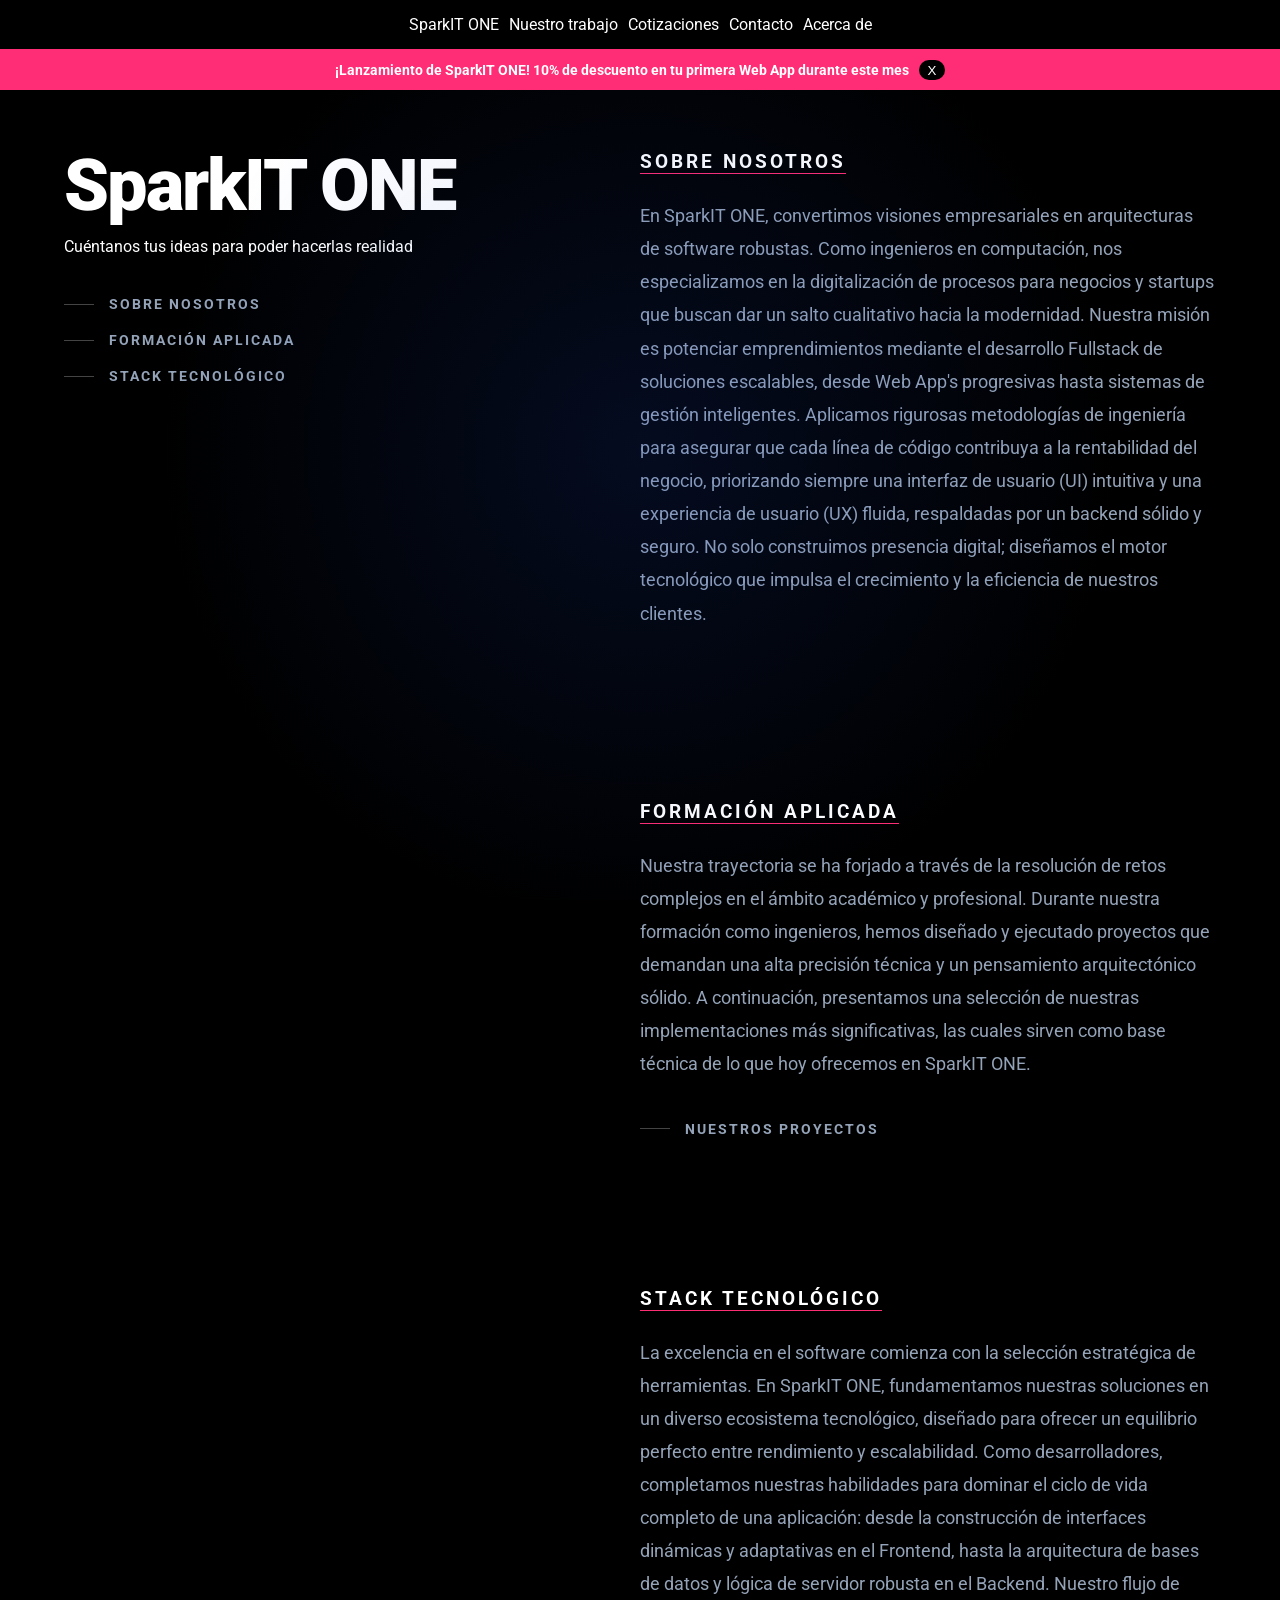
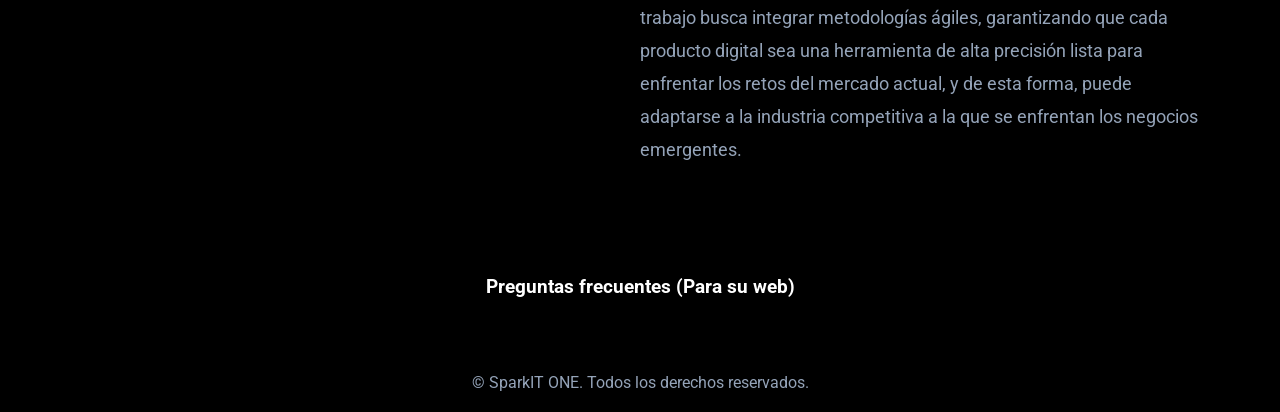
<file: index.html>
<!DOCTYPE html>
<html lang="es">

<head>
    <meta charset="UTF-8">
    <title>SparkIT ONE | Home page</title>
    <link href="https://fonts.googleapis.com/css2?family=Roboto:wght@400;900&display=swap" rel="stylesheet">
    <link rel="stylesheet" href="style principal.css">
</head>

<body>
    <div id="glow-background"></div>

    <div class="hero">
        <a href="index.html">SparkIT ONE</a>
        <a href="html/proyectos.html">Nuestro trabajo</a>
        <a href="html/cotizaciones.html">Cotizaciones</a>
        <a href="html/contacto.html">Contacto</a>
        <a href="html/acerca-de.html">Acerca de</a>
    </div>


    <header class="header">
        <div class="promo-banner" id = "promo-banner">
            <a href="html/oferta.html" id="abrirCupon" class="banner-link">
                ¡Lanzamiento de SparkIT ONE! 10% de descuento en tu primera Web App durante este mes
            </a>
            <button id = "boton-banner">X</button>
        </div>
    </header>

    <header class="header-container">
        <div class="hero-left">
            <h1 class="main-title">SparkIT ONE</h1>
            <p class="subtitle">Cuéntanos tus ideas para poder hacerlas realidad</p>

            <nav class="nav-column">
                <a href="#sobre-nosotros"><span></span> Sobre nosotros</a>
                <a href="#formacion-aplicada"><span></span> Formación aplicada</a>
                <a href="#stack-tecnologico"><span></span> Stack Tecnológico</a>
            </nav>

        </div>
        <div class="content-right">
            <section id="sobre-nosotros">
                <h2>Sobre nosotros</h2>
                <p>En SparkIT ONE, convertimos visiones empresariales en arquitecturas de software robustas. Como
                    ingenieros en
                    computación, nos especializamos en la digitalización de procesos para negocios y startups que buscan
                    dar un
                    salto cualitativo hacia la modernidad. Nuestra misión es potenciar emprendimientos mediante el
                    desarrollo
                    Fullstack de soluciones escalables, desde Web App's progresivas hasta sistemas de gestión
                    inteligentes.
                    Aplicamos rigurosas metodologías de ingeniería para asegurar que cada línea de código contribuya a
                    la rentabilidad
                    del negocio, priorizando siempre una interfaz de usuario (UI) intuitiva y una experiencia de usuario
                    (UX) fluida,
                    respaldadas por un backend sólido y seguro. No solo construimos presencia digital; diseñamos el
                    motor tecnológico
                    que impulsa el crecimiento y la eficiencia de nuestros clientes.</p>
            </section>

            <section id="formacion-aplicada">
                <h2>Formación aplicada</h2>
                <p>Nuestra trayectoria se ha forjado a través de la resolución de retos complejos en el ámbito académico
                    y profesional.
                    Durante nuestra formación como ingenieros, hemos diseñado y ejecutado proyectos que demandan una
                    alta precisión
                    técnica y un pensamiento arquitectónico sólido. A continuación, presentamos una selección de
                    nuestras
                    implementaciones más significativas, las cuales sirven como base técnica de lo que hoy ofrecemos
                    en SparkIT ONE.</p>

                <!-- la clase que tiene este div debería cambiarse por otra apropiada para los botones, ya que este div- 
                     usa la clase del nav, lo cual no debería de ser así, pero lo hago para no tener que copiar el estilo- 
                     entero en el css. -->
                <div class="nav-column">
                    <a href="html/proyectos.html"><span></span> Nuestros proyectos</a>
                </div>

            </section>

            <section id="stack-tecnologico">
                <h2>Stack Tecnológico</h2>
                <p>La excelencia en el software comienza con la selección estratégica de herramientas. En SparkIT
                    ONE, fundamentamos
                    nuestras soluciones en un diverso ecosistema tecnológico, diseñado para ofrecer un
                    equilibrio perfecto entre
                    rendimiento y escalabilidad.
                    Como desarrolladores, completamos nuestras habilidades para dominar el ciclo de vida completo de una
                    aplicación:
                    desde la construcción de interfaces dinámicas y adaptativas en el Frontend, hasta la arquitectura de
                    bases de datos
                    y lógica de servidor robusta en el Backend. Nuestro flujo de trabajo busca integrar metodologías
                    ágiles, garantizando
                    que cada producto digital sea una herramienta de alta precisión lista para enfrentar los retos del
                    mercado actual, y
                    de esta forma, puede adaptarse a la industria competitiva a la que se enfrentan los negocios
                    emergentes.</p>
            </section>
        </div>
    </header>

    <footer class="footer">
        <div class="footer-links">
            <a href="html/preguntas.html" class="footer-links">
                <div class="footer-links">
                    <h3>Preguntas frecuentes (Para su web)</h3>
                </div>
            </a>
        </div>
    </footer>

    <footer>
        <p>© SparkIT ONE. Todos los derechos reservados.</p>
    </footer>

    <script src="javascript/glow-background.js"></script>
    <script src = "javascript/banner.js"></script>

</body>

<!-- Ventana emergente (Modal) del Cupón -->
<div id="cuponModal" class="modal-cupon" style="display: none; position: fixed; z-index: 1000; left: 0; top: 0; width: 100%; height: 100%; background-color: rgba(0,0,0,0.6); align-items: center; justify-content: center;">
  <div class="modal-contenido" style="background: #ffffff; padding: 30px; border-radius: 10px; text-align: center; max-width: 400px; width: 85%; box-shadow: 0 4px 15px rgba(0,0,0,0.3); position: relative;">
    <span id="cerrarModal" style="position: absolute; top: 10px; right: 15px; font-size: 24px; cursor: pointer; color: #666;">&times;</span>
    <h3 style="color: #333; margin-bottom: 15px;">¡Promoción Exclusiva SparkIT ONE!</h3>
    <p style="color: #666; font-size: 14px; margin-bottom: 20px;">Utiliza este código en tu cotización y obtén un beneficio especial en tu desarrollo:</p>
    <div style="background: #f4f4f4; padding: 12px; font-size: 18px; font-weight: bold; color: #d9534f; border: 2px dashed #ccc; border-radius: 5px; margin-bottom: 20px;">
      SPARKIT2026
    </div>
    <button id="btnEntendido" style="background: #007bff; color: white; border: none; padding: 10px 20px; border-radius: 5px; cursor: pointer; font-size: 14px;">¡Entendido!</button>
  </div>
</div>

<script src="javascript/cupon.js"></script>
</file>
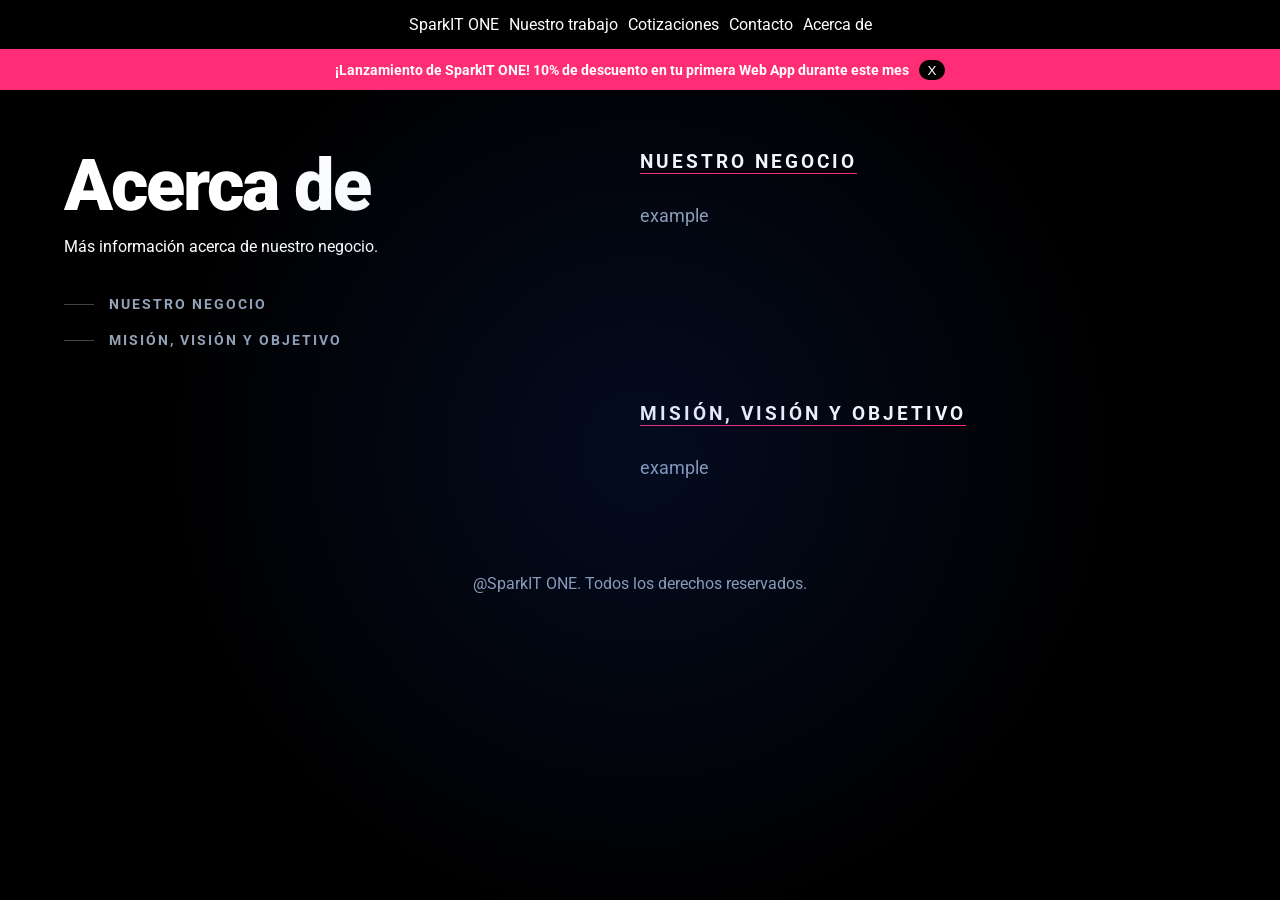
<file: html/acerca-de.html>
<!DOCTYPE html>
<html lang="es">

<head>
    <meta charset="UTF-8">
    <title>SparkIT ONE | Contacto</title>
    <link href="https://fonts.googleapis.com/css2?family=Roboto:wght@400;900&display=swap" rel="stylesheet">
    <link rel="stylesheet" href="../style principal.css">
</head>

<body>
    <div id="glow-background"></div>

    <div class="hero">
        <a href="../index.html">SparkIT ONE</a>
        <a href="proyectos.html">Nuestro trabajo</a>
        <a href="cotizaciones.html">Cotizaciones</a>
        <a href="contacto.html">Contacto</a>
        <a href="acerca-de.html">Acerca de</a>
    </div>

    <header class="header">
        <div class="promo-banner" id="promo-banner">
            <a href="html/oferta.html" class="banner-link">
                ¡Lanzamiento de SparkIT ONE! 10% de descuento en tu primera Web App durante este mes
            </a>
            <button id="boton-banner">X</button>
        </div>
    </header>

    <header class="header-container">
        <div class="hero-left">
            <h1 class="main-title">Acerca de</h1>
            <p class="subtitle">Más información acerca de nuestro negocio.</p>

            <nav class="nav-column">
                <a href="#nuestro-negocio"><span></span> Nuestro negocio</a>
                <a href="#mision-vision-objetivo"><span></span> Misión, visión y objetivo</a>
            </nav>
        </div>
        <div class="content-right">
            <section id="nuestro-negocio">
                <h2>Nuestro negocio</h2>
                <p>example</p>

            </section>

            <section id="mision-vision-objetivo">
                <h2>Misión, visión y objetivo</h2>
                <p>example</p>
            </section>
        </div>
    </header>

    <footer>
        <p>@SparkIT ONE. Todos los derechos reservados.</p>
    </footer>

    <script src="../javascript/glow-background.js"></script>
    <script src="../javascript/banner.js"></script>

</body>
</file>
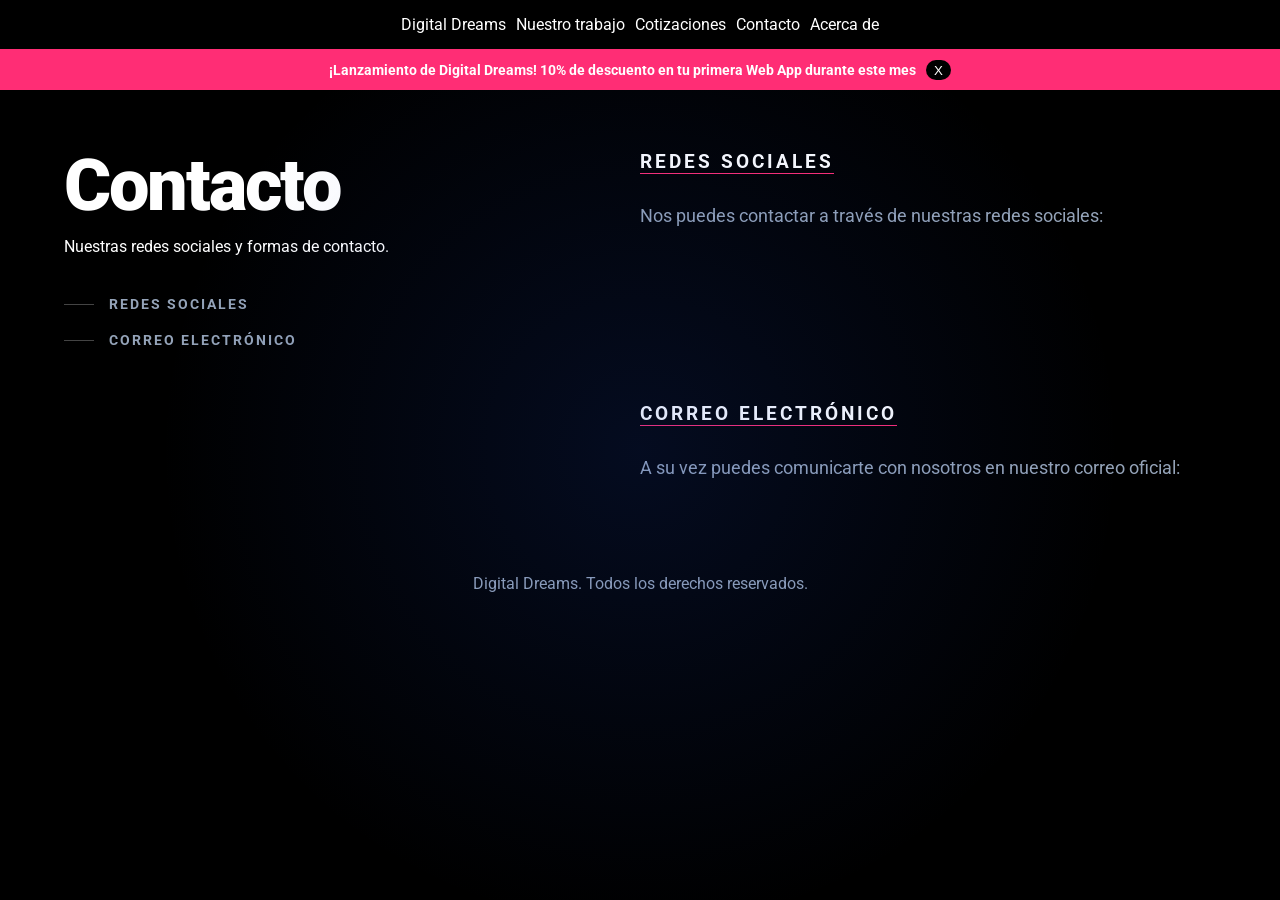
<file: html/contacto.html>
<!DOCTYPE html>
<html lang="es">

<head>
    <meta charset="UTF-8">
    <title>Digital Dreams | Contacto</title>
    <link href="https://fonts.googleapis.com/css2?family=Roboto:wght@400;900&display=swap" rel="stylesheet">
    <link rel="stylesheet" href="../style principal.css">
</head>

<body>
    <div id="glow-background"></div>

    <div class="hero">
        <a href="../index.html">Digital Dreams</a>
        <a href="proyectos.html">Nuestro trabajo</a>
        <a href="cotizaciones.html">Cotizaciones</a>
        <a href="contacto.html">Contacto</a>
        <a href="acerca-de.html">Acerca de</a>
    </div>

    <header class="header">
        <div class="promo-banner" id="promo-banner">
            <a href="html/oferta.html" class="banner-link">
                ¡Lanzamiento de Digital Dreams! 10% de descuento en tu primera Web App durante este mes
            </a>
            <button id="boton-banner">X</button>
        </div>
    </header>

    <header class="header-container">
        <div class="hero-left">
            <h1 class="main-title">Contacto</h1>
            <p class="subtitle">Nuestras redes sociales y formas de contacto.</p>

            <nav class="nav-column">
                <a href="#redes-sociales"><span></span> Redes sociales</a>
                <a href="#certificaciones"><span></span> Correo electrónico</a>
            </nav>
        </div>
        <div class="content-right">
            <section id="redes-sociales">
                <h2>Redes sociales</h2>
                <p>Nos puedes contactar a través de nuestras redes sociales: </p>

            </section>

            <section id="correo-electronico">
                <h2>Correo electrónico</h2>
                <p>A su vez puedes comunicarte con nosotros en nuestro correo oficial: </p>
            </section>
        </div>
    </header>

    <footer>
        <p>Digital Dreams. Todos los derechos reservados.</p>
    </footer>

    <script src="../javascript/glow-background.js"></script>
    <script src="../javascript/banner.js"></script>

</body>
</file>
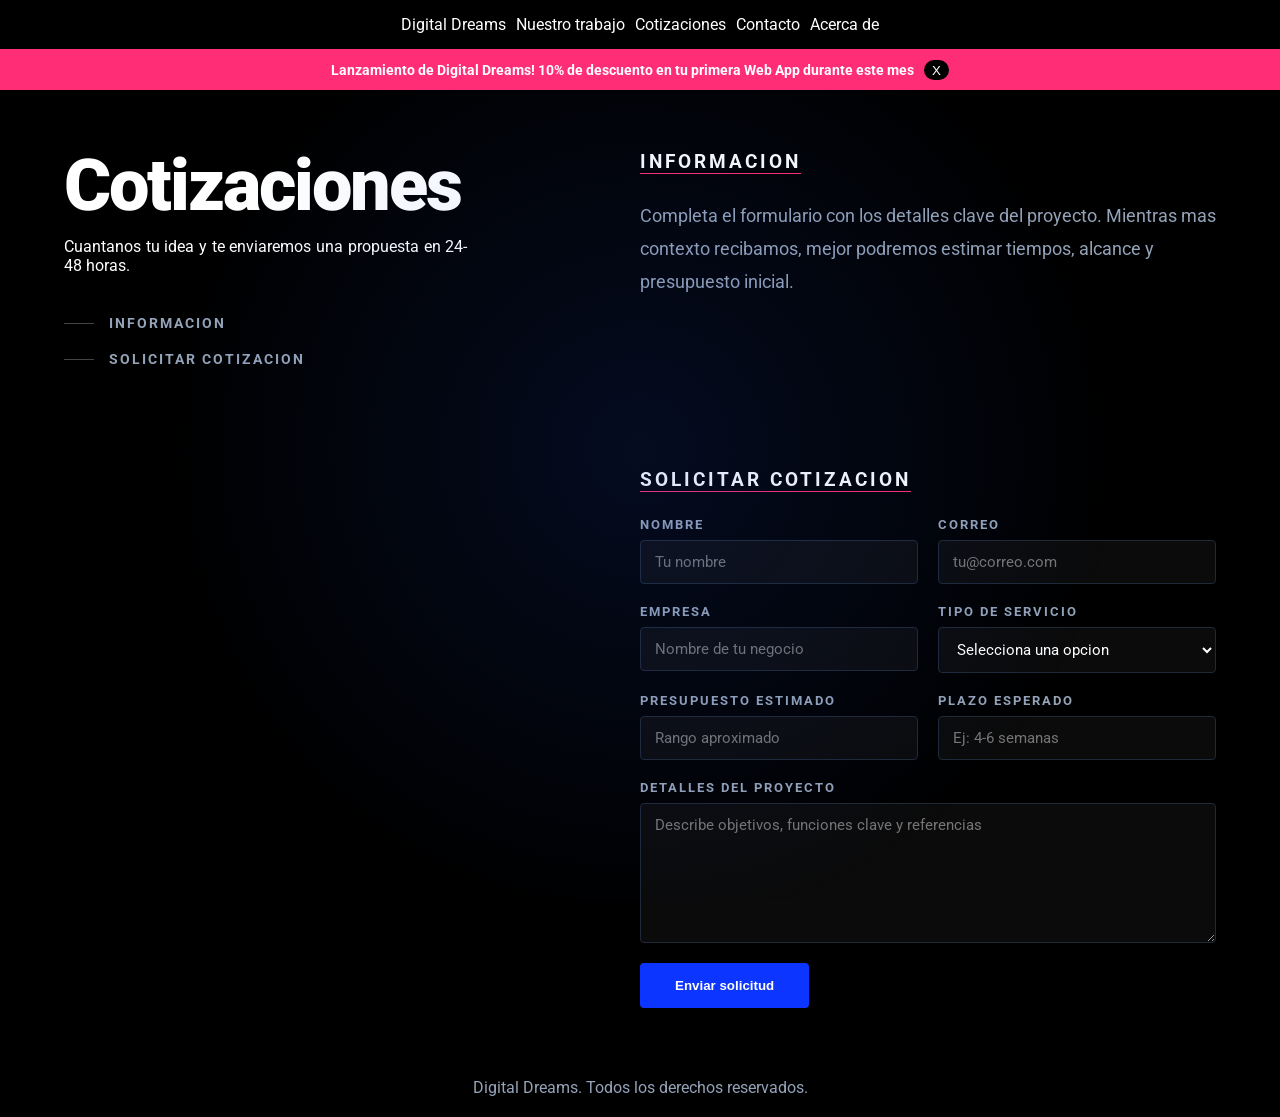
<file: html/cotizaciones.html>
<!DOCTYPE html>
<html lang="es">

<head>
    <meta charset="UTF-8">
    <title>Digital Dreams | Cotizaciones</title>
    <link href="https://fonts.googleapis.com/css2?family=Roboto:wght@400;900&display=swap" rel="stylesheet">
    <link rel="stylesheet" href="../style principal.css">
</head>

<body>
    <div id="glow-background"></div>

    <div class="hero">
        <a href="../index.html">Digital Dreams</a>
        <a href="proyectos.html">Nuestro trabajo</a>
        <a href="cotizaciones.html">Cotizaciones</a>
        <a href="contacto.html">Contacto</a>
        <a href="acerca-de.html">Acerca de</a>
    </div>

    <header class="header">
        <div class="promo-banner" id="promo-banner">
            <a href="oferta.html" class="banner-link">
                Lanzamiento de Digital Dreams! 10% de descuento en tu primera Web App durante este mes
            </a>
            <button id="boton-banner">X</button>
        </div>
    </header>

    <header class="header-container">
        <div class="hero-left">
            <h1 class="main-title">Cotizaciones</h1>
            <p class="subtitle">Cuantanos tu idea y te enviaremos una propuesta en 24-48 horas.</p>

            <nav class="nav-column">
                <a href="#cotizaciones"><span></span> Informacion</a>
                <a href="#solicitud"><span></span> Solicitar cotizacion</a>
            </nav>
        </div>
        <div class="content-right">
            <section id="cotizaciones">
                <h2>Informacion</h2>
                <p>
                    Completa el formulario con los detalles clave del proyecto. Mientras mas contexto recibamos,
                    mejor podremos estimar tiempos, alcance y presupuesto inicial.
                </p>
            </section>

            <section id="solicitud">
                <h2>Solicitar cotizacion</h2>
                <form class="cotizaciones-form" action="#" method="post">
                    <div class="form-grid">
                        <div class="form-field">
                            <label for="nombre">Nombre</label>
                            <input id="nombre" name="nombre" type="text" placeholder="Tu nombre" required>
                        </div>
                        <div class="form-field">
                            <label for="correo">Correo</label>
                            <input id="correo" name="correo" type="email" placeholder="tu@correo.com" required>
                        </div>
                        <div class="form-field">
                            <label for="empresa">Empresa</label>
                            <input id="empresa" name="empresa" type="text" placeholder="Nombre de tu negocio">
                        </div>
                        <div class="form-field">
                            <label for="servicio">Tipo de servicio</label>
                            <select id="servicio" name="servicio" required>
                                <option value="" disabled selected>Selecciona una opcion</option>
                                <option value="web">Web App</option>
                                <option value="landing">Landing Page</option>
                                <option value="ecommerce">E-commerce</option>
                                <option value="sistemas">Sistema interno</option>
                                <option value="otro">Otro</option>
                            </select>
                        </div>
                        <div class="form-field">
                            <label for="presupuesto">Presupuesto estimado</label>
                            <input id="presupuesto" name="presupuesto" type="text" placeholder="Rango aproximado">
                        </div>
                        <div class="form-field">
                            <label for="plazo">Plazo esperado</label>
                            <input id="plazo" name="plazo" type="text" placeholder="Ej: 4-6 semanas">
                        </div>
                    </div>
                    <div class="form-field full">
                        <label for="detalles">Detalles del proyecto</label>
                        <textarea id="detalles" name="detalles" rows="5" placeholder="Describe objetivos, funciones clave y referencias"></textarea>
                    </div>
                    <button class="btn-hero" type="submit">Enviar solicitud</button>
                </form>
            </section>
        </div>
    </header>

    <footer>
        <p>Digital Dreams. Todos los derechos reservados.</p>
    </footer>

    <script src="../javascript/glow-background.js"></script>
    <script src="../javascript/banner.js"></script>

</body>
</file>
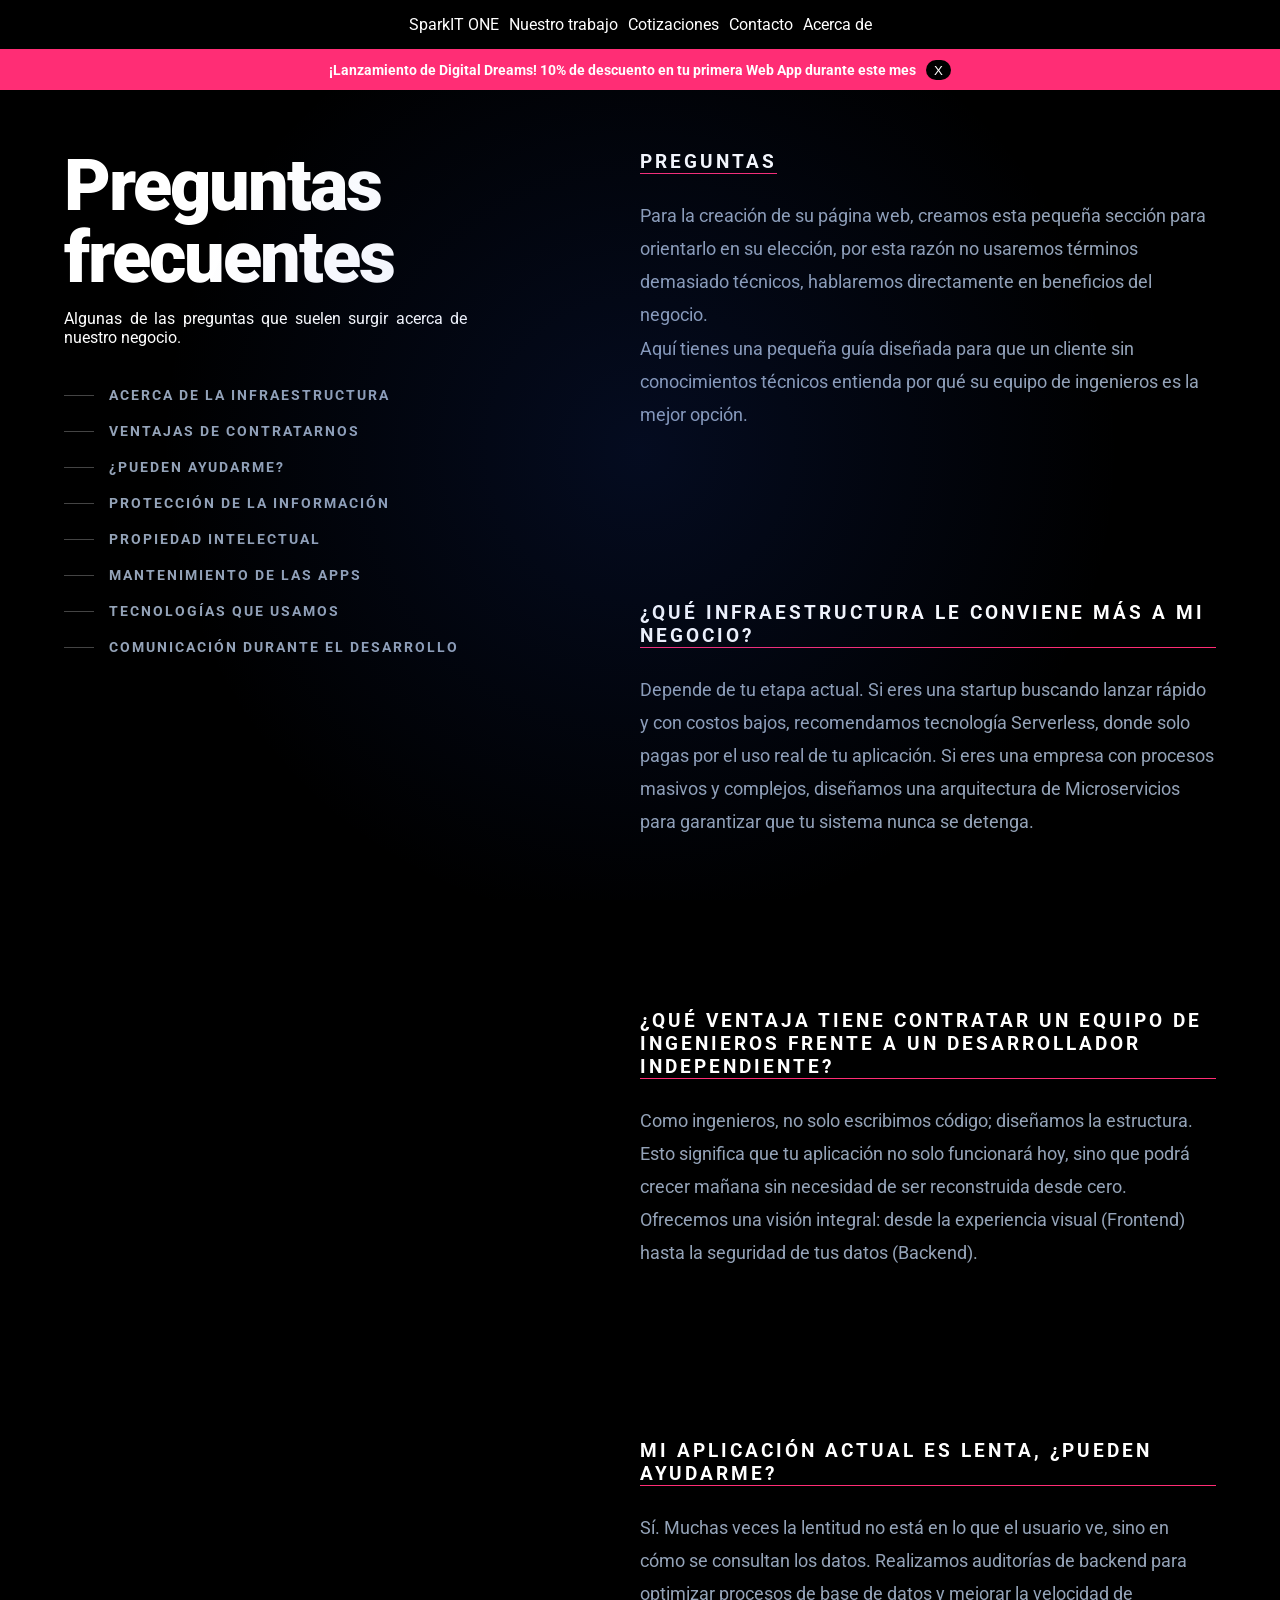
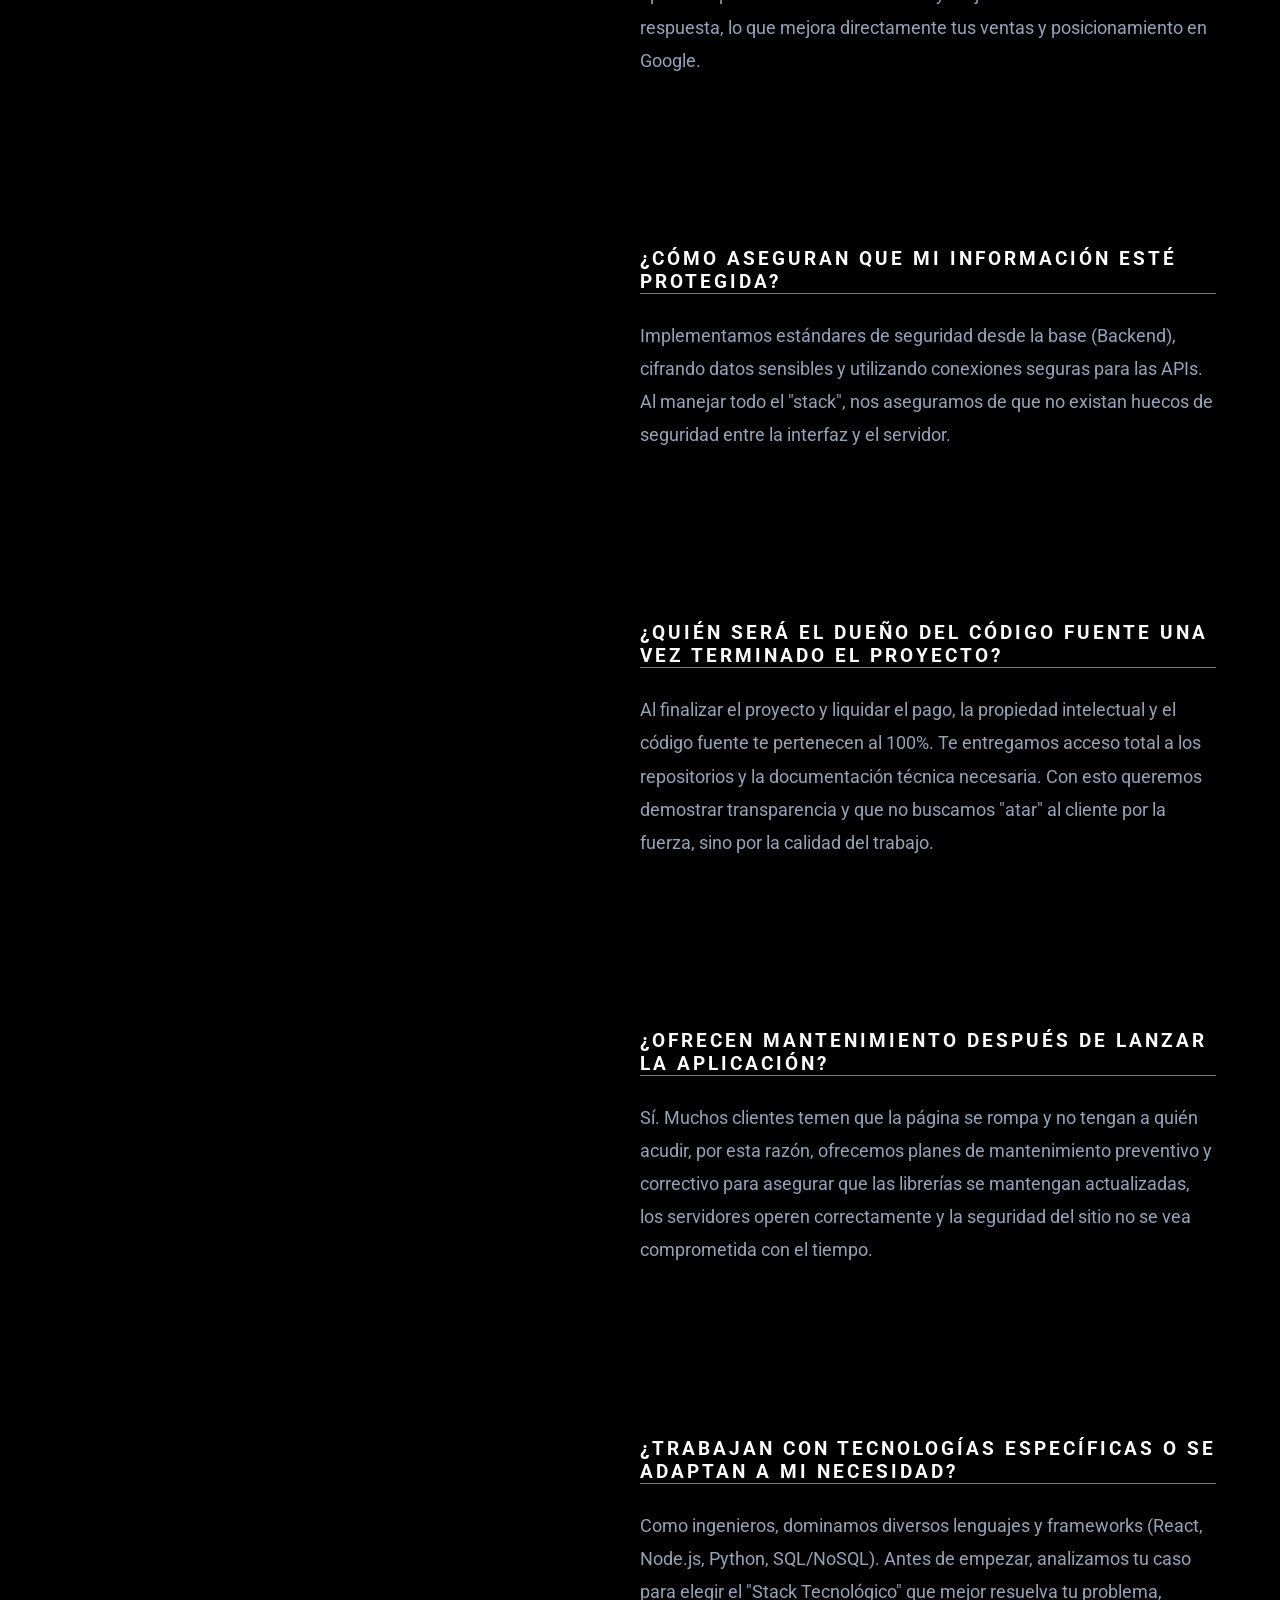
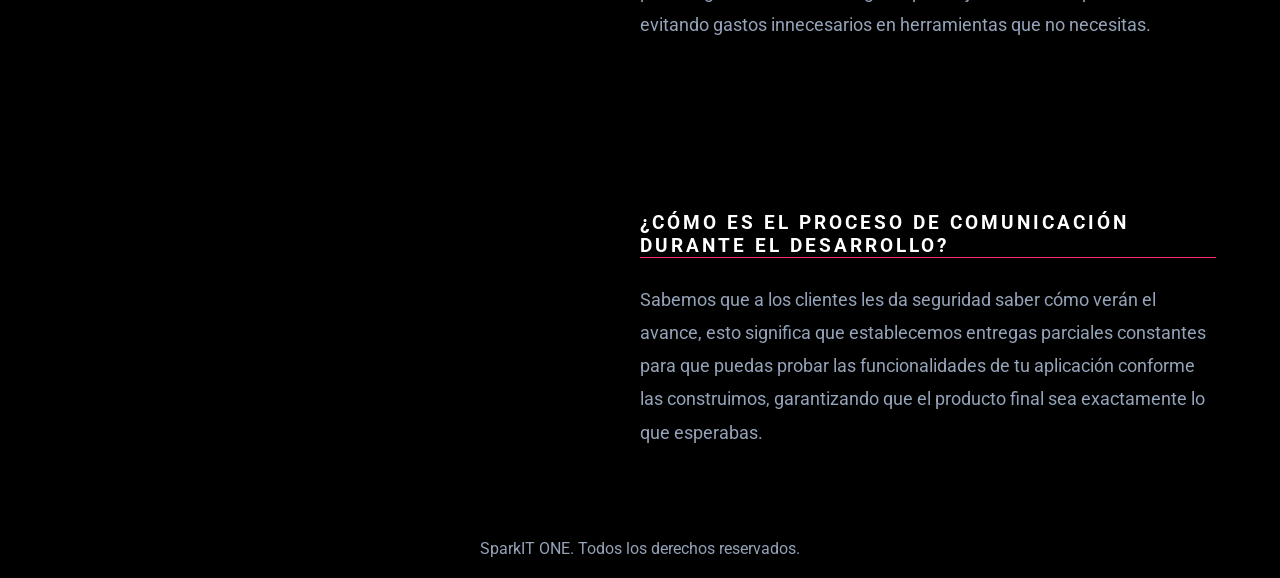
<file: html/preguntas.html>
<!DOCTYPE html>
<html lang="es">

<head>
    <meta charset="UTF-8">
    <title>SparkIT ONE | Preguntas frecuentes</title>
    <link href="https://fonts.googleapis.com/css2?family=Roboto:wght@400;900&display=swap" rel="stylesheet">
    <link rel="stylesheet" href="../style principal.css">
</head>

<body>
    <div id="glow-background"></div>

    <div class="hero">
        <a href="../index.html">SparkIT ONE</a>
        <a href="proyectos.html">Nuestro trabajo</a>
        <a href="cotizaciones.html">Cotizaciones</a>
        <a href="contacto.html">Contacto</a>
        <a href="acerca-de.html">Acerca de</a>
    </div>

    <header class="header">
        <div class="promo-banner" id="promo-banner">
            <a href="html/oferta.html" class="banner-link">
                ¡Lanzamiento de Digital Dreams! 10% de descuento en tu primera Web App durante este mes
            </a>
            <button id="boton-banner">X</button>
        </div>
    </header>

    <header class="header-container">
        <div class="hero-left">
            <h1 class="main-title">Preguntas frecuentes</h1>
            <p class="subtitle">Algunas de las preguntas que suelen surgir acerca de nuestro negocio.</p>

            <nav class="nav-column">
                <a href="#pregunta1"><span></span> Acerca de la infraestructura</a>
                <a href="#pregunta2"><span></span>
                    Ventajas de contratarnos</a>
                <a href="#pregunta3"><span></span> ¿Pueden ayudarme?</a>
                <a href="#pregunta4"><span></span> Protección de la información</a>
                <a href="#pregunta5"><span></span> Propiedad intelectual</a>
                <a href="#pregunta6"><span></span> Mantenimiento de las apps</a>
                <a href="#pregunta7"><span></span> Tecnologías que usamos</a>
                <a href="#pregunta8"><span></span> Comunicación durante el desarrollo</a>
            </nav>
        </div>
        <div class="content-right">
            <section id="introduccion-preguntas">
                <h2>Preguntas</h2>
                <p>Para la creación de su página web, creamos esta pequeña sección para orientarlo en su
                    elección, por esta razón no usaremos
                    términos demasiado técnicos, hablaremos directamente en beneficios del negocio.
                    <br>
                    Aquí tienes una pequeña guía diseñada para que un cliente sin conocimientos técnicos entienda por
                    qué su
                    equipo de
                    ingenieros es la mejor opción.
                </p>
            </section>

            <section id="pregunta1">
                <h2>¿Qué infraestructura le conviene más a mi negocio?</h2>
                <p>Depende de tu etapa actual. Si eres una startup buscando lanzar rápido y con costos bajos,
                    recomendamos tecnología Serverless, donde solo pagas por el uso real de tu aplicación.
                    Si eres una empresa con procesos masivos y complejos, diseñamos una arquitectura de Microservicios
                    para garantizar que tu sistema nunca se detenga.</p>
            </section>

            <section id="pregunta2">
                <h2>¿Qué ventaja tiene contratar un equipo de ingenieros frente a un desarrollador independiente?</h2>
                <p>Como ingenieros, no solo escribimos código; diseñamos la estructura. Esto significa que tu aplicación
                    no solo funcionará hoy, sino que podrá crecer mañana sin necesidad de ser reconstruida desde cero.
                    Ofrecemos una visión integral: desde la experiencia visual (Frontend) hasta la seguridad de tus
                    datos
                    (Backend).</p>
            </section>

            <section id="pregunta3">
                <h2>Mi aplicación actual es lenta, ¿pueden ayudarme?</h2>
                <p>Sí. Muchas veces la lentitud no está en lo que el usuario ve, sino en cómo se consultan los datos.
                    Realizamos auditorías de backend para optimizar procesos de base de datos y mejorar la velocidad de
                    respuesta,
                    lo que mejora directamente tus ventas y posicionamiento en Google.</p>
            </section>

            <section id="pregunta4">
                <h2>¿Cómo aseguran que mi información esté protegida?</h2>
                <p>Implementamos estándares de seguridad desde la base (Backend), cifrando datos sensibles y utilizando
                    conexiones
                    seguras para las APIs. Al manejar todo el "stack", nos aseguramos de que no existan huecos de
                    seguridad entre
                    la interfaz y el servidor.</p>
            </section>

            <section id="pregunta5">
                <h2>¿Quién será el dueño del código fuente una vez terminado el proyecto?</h2>
                <p>Al finalizar el proyecto y liquidar el pago, la propiedad intelectual y el código fuente te
                    pertenecen al 100%.
                    Te entregamos acceso total a los repositorios y la documentación técnica necesaria. Con esto
                    queremos
                    demostrar transparencia y que no buscamos "atar" al cliente por la fuerza, sino por la calidad del
                    trabajo.</p>
            </section>

            <section id="pregunta6">
                <h2>¿Ofrecen mantenimiento después de lanzar la aplicación?</h2>
                <p>Sí. Muchos clientes temen que la página se rompa y no tengan a quién acudir, por esta razón,
                    ofrecemos planes
                    de mantenimiento preventivo y correctivo para asegurar que las librerías se mantengan actualizadas,
                    los
                    servidores operen correctamente y la seguridad del sitio no se vea comprometida con el tiempo.</p>
            </section>

            <section id="pregunta7">
                <h2>¿Trabajan con tecnologías específicas o se adaptan a mi necesidad?</h2>
                <p>Como ingenieros, dominamos diversos lenguajes y frameworks (React, Node.js, Python, SQL/NoSQL).
                    Antes de empezar, analizamos tu caso para elegir el "Stack Tecnológico" que mejor resuelva tu
                    problema,
                    evitando gastos innecesarios en herramientas que no necesitas.</p>
            </section>

            <section id="pregunta8">
                <h2>¿Cómo es el proceso de comunicación durante el desarrollo?</h2>
                <p>Sabemos que a los clientes les da seguridad saber cómo verán el avance, esto significa que
                    establecemos
                    entregas parciales constantes para que puedas probar las funcionalidades de tu aplicación conforme
                    las
                    construimos, garantizando que el producto final sea exactamente lo que esperabas.</p>
            </section>
        </div>
    </header>


    <footer>
        <p>SparkIT ONE. Todos los derechos reservados.</p>
    </footer>

    <script src="../javascript/glow-background.js"></script>
    <script src="../javascript/banner.js"></script>

</body>
</file>
<file: style principal.css>
html {
    scroll-behavior: smooth; /* esto se pone para que al scrollear la pagina con scrollTo de JS se haga de una forma suave y "animada"*/
}

/* Ajustes del banner */
.promo-banner {
    position: absolute;
    top: 0;
    left: 0;

    display: flex;

    text-align: center;
    align-items: center;
    justify-content: center;
    gap: 10px;

    background-color: #ff2d75;

    width: 100%;
    height: 40px;

    padding: 10px 0;
    margin-top: 50px;

    z-index: 2;

    & button {
        background: #000000;
        color: white;
        border: none;
        border-radius: 10px;
        width: 2%;
        height: 100%;

        transition: 0.3s;
    }

    & button:hover {
        cursor: pointer;
        opacity: 0.7;
    }
}

.banner-link {
    color: white;
    text-decoration: none;
    font-weight: 700;
    font-size: 0.9rem;
    display: inline-block;
}

.banner-link:hover {
    text-decoration: underline;
    filter: brightness(1.1);
}


/* Reset básico */
* {
    margin: 0;
    padding: 0;
    box-sizing: border-box;
}

body {
    background-color: #000000;
    /* Fondo negro absoluto */
    color: #ffffff;
    font-family: 'Roboto', sans-serif;
    min-height: 100vh;
    overflow-x: hidden;
}


/* El efecto de fondo */
#glow-background {
    position: fixed;
    top: 0;
    left: 0;
    width: 100%;
    height: 100%;
    pointer-events: none;
    z-index: 1;
    /* Asegúrate de que este número sea menor al de tu contenido */
    background: radial-gradient(600px circle at var(--x, 50%) var(--y, 50%),
            rgba(29, 78, 216, 0.15),
            transparent 80%);
    transition: background 0.05s ease;
}

.header-container {
    display: flex;
    flex-direction: row;
    /* Importante: horizontal */
    justify-content: space-between;
    /* Manda el título a la izquierda y el contenido a la derecha */
    width: 100%;
    max-width: 100%;
    padding: 150px 5% 50px 5%;
    box-sizing: border-box;

    /* min-height: 100vh; /* agregué esto para que el header-container tenga una altura mínima de 100vh (que es la altura de la página), para así poder manejar mejor el footer y otros elementos. -Alex1ne*/
}

/* 2. LADO IZQUIERDO: Se mantiene fijo mientras bajas */
.hero-left {
    width: 35%;
    /* Ocupa menos espacio para dejarle más a la derecha */
    position: sticky;
    top: 150px;
    height: fit-content;
}

/* 3. LADO DERECHO: El bloque que contiene los párrafos largos */
.content-right {
    width: 50%;
    /* Esto hace que los párrafos sean anchos y profesionales */
    display: flex;
    flex-direction: column;
    gap: 150px;
    /* No hace falta align-items aquí porque el justify-between del padre ya lo empujó */
}

/* 4. SECCIONES: Aseguramos que el párrafo use todo su ancho disponible */
section {
    width: 100%;
    text-align: left;
}

section p {
    color: #94a3b8;
    line-height: 1.8;
    font-size: 1.15rem;
    margin-bottom: 20px;
    white-space: normal;
    /* Asegura que fluya como párrafo y no como verso */
}

section h2 {
    color: #ffffff;
    font-size: 1.2rem;
    text-transform: uppercase;
    letter-spacing: 3px;
    margin-bottom: 25px;
    border-bottom: 1px solid #ff2d75;
    display: inline-block;
}

/* 5. TÍTULOS Y BOTONES (Tu estilo original) */
.main-title {
    font-size: 4.5rem;
    font-weight: 900;
    line-height: 1;
    margin-bottom: 15px;
    letter-spacing: -2px;
}

.subtitle {
    text-align: justify;
}

.nav-column {
    display: flex;
    flex-direction: column;
    gap: 20px;
    margin-top: 40px;
}

.nav-column a {
    color: #94a3b8;
    text-decoration: none;
    font-weight: 700;
    text-transform: uppercase;
    font-size: 0.85rem;
    letter-spacing: 2px;
    display: flex;
    align-items: center;
    transition: 0.3s;
}

.nav-column a span {
    width: 30px;
    height: 1px;
    background-color: #444;
    margin-right: 15px;
    transition: 0.3s;
}

.nav-column a:hover {
    color: #ffffff;
    padding-left: 10px;
}

.nav-column a:hover span {
    width: 60px;
    background-color: #ffffff;
}

.btn-hero {
    margin-top: 40px;
    background-color: #0c35ff;
    color: white;
    border: none;
    padding: 15px 35px;
    font-weight: 700;
    border-radius: 4px;
    cursor: pointer;
    transition: 0.3s;
}

footer {
    background: transparent;
    padding: 20px;
    width: 100%;
    height: 100%;
    text-align: center;
    color: #94a3b8;
}

.hero {
    display: flex;
    position: fixed;

    align-items: center;
    justify-content: center;

    z-index: 3;

    text-align: left;

    gap: 10px;

    width: 100%;
    height: 50px;

    background-color: #000000;
    padding: 20px;

    border: 1px solid #ff2d75;
    border-right: none;
    border-left: none;
    border-top: none;

    & a {
        font-size: 1rem;
        color: white;
        text-decoration: none;
        transition: 0.3s;
    }

    & a:hover {
        color: #ff2d75;
    }
}

.header-boton-proyectos {
    display: flex;

    align-items: center;
    justify-content: center;
    text-align: justify;

    flex-direction: column;

    min-height: 30vh;

    padding: 20px;

    & button {
        position: relative;
        padding: 20px;
        font-size: 1rem;
        color: white;
        background: transparent;

        border: 1px solid #ff2d75;

        text-decoration: none;

        transition: 0.3s;
    }

    & button span::after {
        content: '\00bb';
        /* este contenido es una flecha que apunta hacia la derecha*/
        position: absolute;
        right: 20px;
        opacity: 0;
        transition: 0.5s;
    }

    & button:hover span::after {
        opacity: 1;
    }

    & button:hover {
        border-color: white;
        padding-right: 40px;
        cursor: pointer;
        /* usando padding-right podemos hacer que se extienda a la derecha el elemento en cuestion (en este caso el <a>), dando un efecto con el span.*/
    }
}

.header-proyectos {
    display: flex;

    align-items: center;
    justify-content: center;

    flex-direction: column;
    height: 100vh;

    & .fotos-proyecto {

        display: flex;
        align-items: center;
        justify-content: center;
        flex-wrap: wrap;
        padding: 20px;
        gap: 20px;

        width: 70%;
        height: 100%;

        & .wrapper-imagen {
            position: relative;
            height: 50%;
            width: 40%;

            border: 1px solid #ff2d75;

            border-left: none;
            border-top: none;
            border-right: none;

            transition: 0.3s;

            & img {
                height: 100%;
                width: 100%;
            }

        }

        & .wrapper-imagen:hover {
            transform: scale(1.05);
            opacity: 0.7;
            cursor: pointer;
        }

    }

    & section {
        display: flex;

        align-items: center;
        justify-content: center;

        width: 100%;
        height: auto;

        flex-direction: row;
    }

    & .tecnologias-proyecto {
        display: flex;

        align-items: center;
        justify-content: center;

        flex-direction: row;

        gap: 10px;

        & img {
            height: 45px;
            width: 45px;

            transition: 0.3s;
        }

        & img:hover {
            transform: scale(1.21);
            /* al usar numeros como .21 en vez de .20 evitamos que la transicion se vea rara*/
        }
    }
}

.imagen-grande {
    left: 0;
    top: 0;
    inset: 0;
    position: fixed;
    display: none;
    /* por defecto la imagen grande tiene el display en none, pero en realidad es flex (display: flex;)*/

    flex-direction: column;
    gap: 20px;

    background: rgba(0, 0, 0, 0.5);

    align-items: center;
    justify-content: center;

    height: 100%;
    width: 100%;
    z-index: 100;

    & img {
        height: 80%;
        width: 65%;
        z-index: 100;

        border: 1px solid #ff2d75;
        border-right: none;
        border-left: none;
        border-top: none;
    }

    & .boton-cerrar {
        position: relative;
        padding: 20px;
        font-size: 1rem;
        color: white;

        background: black;

        border: 1px solid #ff2d75;

        text-decoration: none;

        transition: 0.3s;
    }

    & .boton-cerrar:hover {
        cursor: pointer;
        border-color: white;
        padding-right: 40px;
    }

    & .boton-cerrar span::after {
        content: '\292C';
        position: absolute;
        right: 20px;
        bottom: 19px;
        opacity: 0;
        transition: 0.5s;
    }

    & .boton-cerrar:hover span::after {
        opacity: 1;
    }

}

.imagen-grande:target {
    /* este es el truco para que la imagen grande se muestre. cuando el href dirige a la imagen-grande que tiene el id al que apunta el href, entonces se le pone display: flex.*/
    display: flex;
}


.footer {
    background-color: none;
    color: white;
    text-align: center;
    padding: 40px 20px;
}

.footer-links {
    display: flex;
    justify-content: center;
    gap: 30px;
    margin-bottom: 5px;
}

.footer-links a {
    color: white;
    text-decoration: none;
    font-size: 1rem;
    transition: color 0.3s;
}

.footer-links a:hover {
    color: #ff2d75;
}

.cotizaciones-form {
    display: flex;
    flex-direction: column;
    gap: 20px;
}

.cotizaciones-form .form-grid {
    display: grid;
    grid-template-columns: repeat(2, minmax(0, 1fr));
    gap: 20px;
}

.cotizaciones-form .form-field {
    display: flex;
    flex-direction: column;
    gap: 8px;
}

.cotizaciones-form .form-field.full {
    grid-column: 1 / -1;
}

.cotizaciones-form label {
    color: #94a3b8;
    font-size: 0.8rem;
    font-weight: 700;
    letter-spacing: 2px;
    text-transform: uppercase;
}

.cotizaciones-form input,
.cotizaciones-form select,
.cotizaciones-form textarea {
    background-color: #0b0b0b;
    border: 1px solid #1f2937;
    border-radius: 4px;
    color: #ffffff;
    font-family: 'Roboto', sans-serif;
    font-size: 0.95rem;
    padding: 12px 14px;
}

.cotizaciones-form input:focus,
.cotizaciones-form select:focus,
.cotizaciones-form textarea:focus {
    border-color: #ff2d75;
    box-shadow: 0 0 0 1px #ff2d75;
    outline: none;
}

.cotizaciones-form textarea {
    min-height: 140px;
    resize: vertical;
}

.cotizaciones-form .btn-hero {
    margin-top: 0;
    width: fit-content;
}

@media (max-width: 900px) {
    .cotizaciones-form .form-grid {
        grid-template-columns: 1fr;
    }
}
</file>
